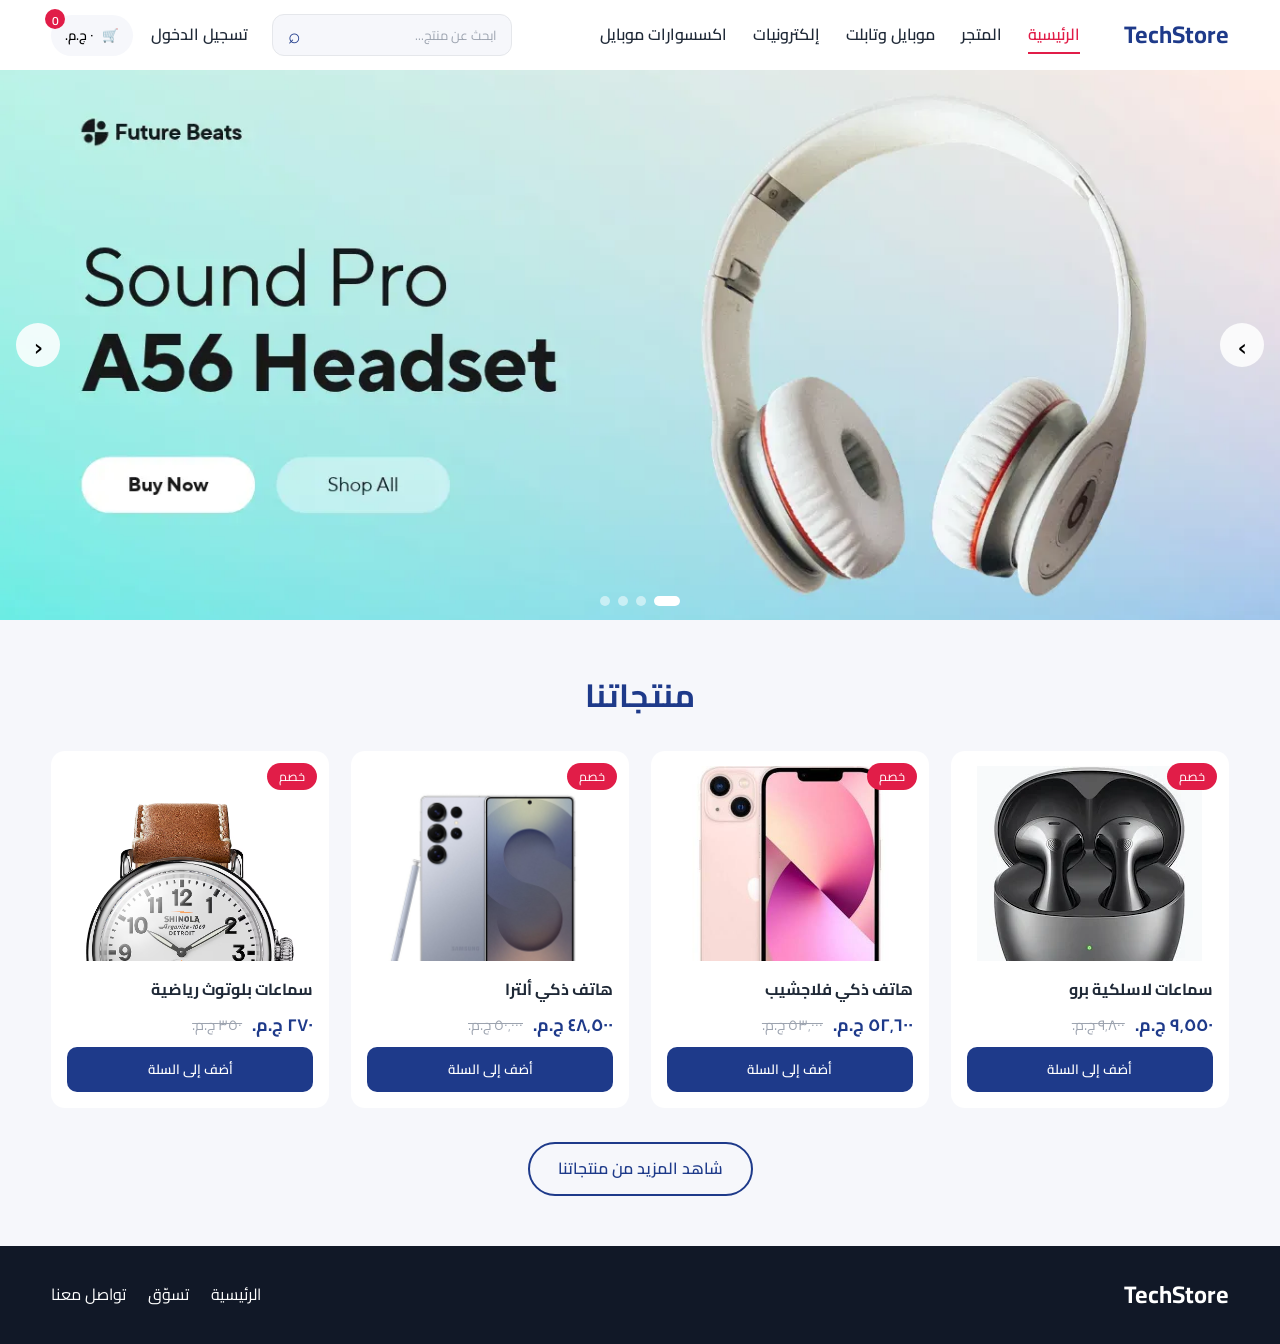
<file: index.html>
<!DOCTYPE html>
<html lang="ar" dir="rtl">
<head>
  <meta charset="UTF-8">
  <meta name="viewport" content="width=device-width, initial-scale=1">
  <title>الرئيسية | متجر الإلكترونيات</title>
  <link rel="preconnect" href="https://fonts.googleapis.com">
  <link href="https://fonts.googleapis.com/css2?family=Cairo:wght@400;600;700&display=swap" rel="stylesheet">
  <link rel="stylesheet" href="style.css">
</head>
<body>

  <!-- Header -->
  <header class="header" id="header">
    <div class="container header-inner">
      <button class="icon-btn menu-btn" id="menuBtn" aria-label="القائمة">☰</button>
      <a href="index.html" class="logo">TechStore</a>

      <nav class="nav" id="nav">
        <a href="index.html" class="active">الرئيسية</a>
        <a href="shop.html">المتجر</a>
        <a href="shop.html?cat=mobile">موبايل وتابلت</a>
        <a href="shop.html?cat=electronics">إلكترونيات</a>
        <a href="shop.html?cat=accessories">اكسسوارات موبايل</a>
      </nav>

<div class="search-box">
  <input
    type="search"
    id="searchInput"
    placeholder="ابحث عن منتج..."
    aria-label="ابحث عن منتج"
    autocomplete="off"
  >
  <button type="button" id="searchBtn" aria-label="بحث">⌕</button>
</div>

      <div class="header-actions">
        <a href="login.html" class="login-link">تسجيل الدخول</a>
        <button class="cart-btn" id="cartBtn" aria-label="السلة">
          🛒 <span class="cart-total" id="cartTotal">٠ ج.م.</span>
          <span class="cart-count" id="cartCount">0</span>
        </button>
      </div>
    </div>
  </header>

  <!-- Mobile drawer -->
  <div class="overlay" id="overlay"></div>
  <aside class="drawer" id="drawer">
    <button class="icon-btn close-btn" data-close>✕</button>
    <a href="index.html">الرئيسية</a>
    <a href="shop.html">المتجر</a>
    <a href="shop.html?cat=mobile">موبايل وتابلت</a>
    <a href="shop.html?cat=electronics">إلكترونيات</a>
    <a href="shop.html?cat=accessories">اكسسوارات موبايل</a>
    <a href="login.html">تسجيل الدخول</a>
  </aside>

  <!-- Cart sidebar -->
  <aside class="cart-panel" id="cartPanel">
    <div class="cart-head">
      <h3>السلة</h3>
      <button class="icon-btn" data-close>✕</button>
    </div>
    <ul class="cart-items" id="cartItems"></ul>
    <div class="cart-foot">
      <div class="cart-sum"><span>الإجمالي</span><strong id="cartSum">٠ ج.م.</strong></div>
      <button class="btn btn-block">إتمام الشراء</button>
    </div>
  </aside>

  <!-- Hero slider -->
  <section class="slider" id="slider">
    <div class="slides" id="slides">

      <div class="slide s1">
        <img src="image/slide1.webp" alt="سماعة Sound Pro A56">
      </div>

      <div class="slide s2">
        <img src="image/slide2.webp" alt="منتجات الإلكترونيات">
      </div>

      <div class="slide s3">
        <img src="image/slide3.webp" alt="أحدث المنتجات">
      </div>

      <div class="slide s4">
        <img src="image/slide4.webp" alt="عروض وخصومات">
      </div>

    </div>

    <button class="arrow prev" id="prev" aria-label="السابق">›</button>
    <button class="arrow next" id="next" aria-label="التالي">‹</button>
    <div class="dots" id="dots"></div>
  </section>


  <!-- Products -->
  <main class="container section" id="products">
    <h2 class="section-title">منتجاتنا</h2>
    <div class="grid" id="grid" data-limit="4"></div>
    <div class="center"><a href="shop.html" class="btn btn-outline">شاهد المزيد من منتجاتنا</a></div>
  </main>

  <!-- Footer -->
  <footer class="footer">
    <div class="container footer-inner">
      <a href="index.html" class="logo">TechStore</a>
      <nav>
        <a href="index.html">الرئيسية</a>
        <a href="shop.html">تسوّق</a>
        <a href="contact.html">تواصل معنا</a>
      </nav>
    </div>
  </footer>

  <div class="toast" id="toast">تمت الإضافة إلى السلة ✓</div>

  <script src="script.js"></script>
</body>
</html>
</file>
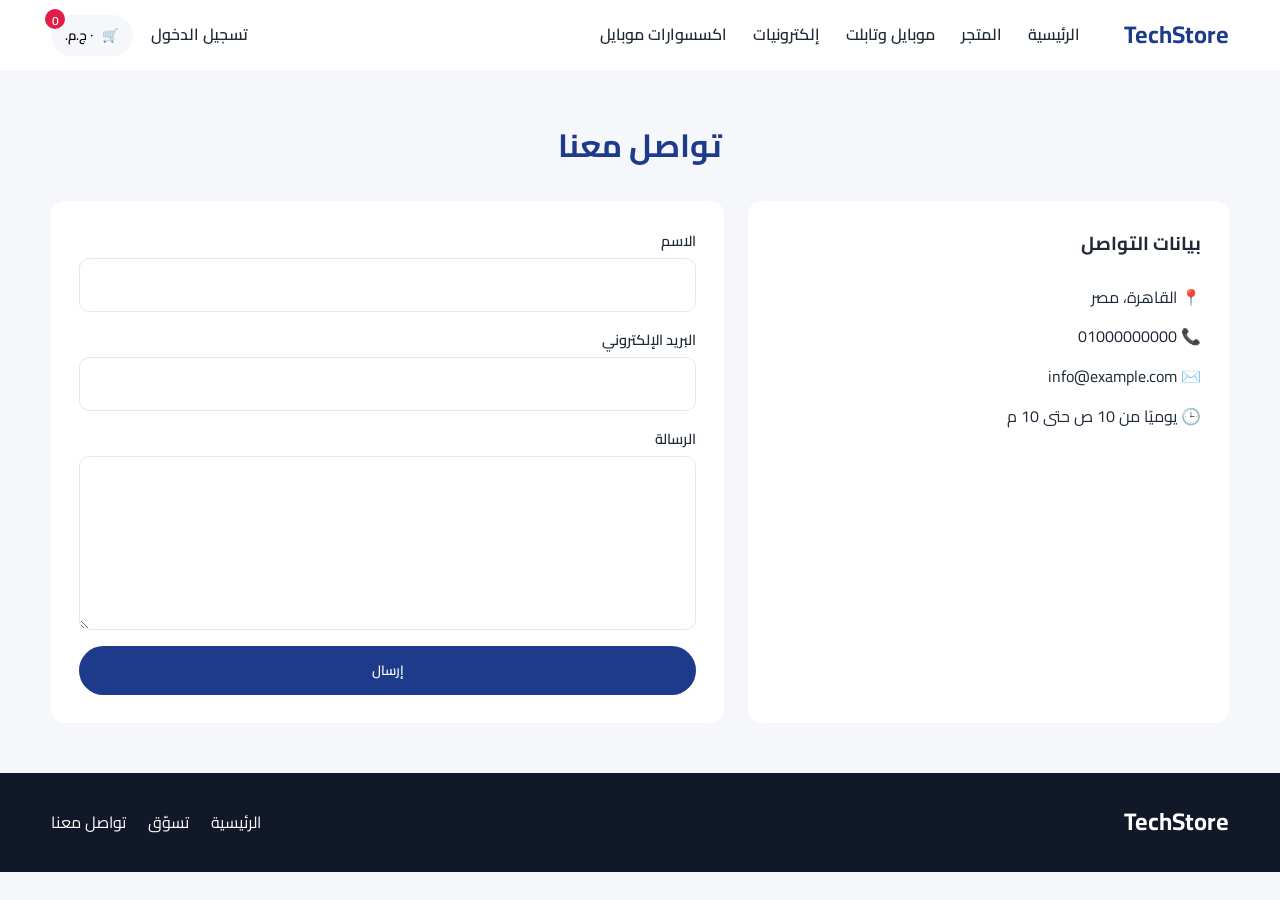
<file: contact.html>
<!DOCTYPE html>
<html lang="ar" dir="rtl">
<head>
  <meta charset="UTF-8">
  <meta name="viewport" content="width=device-width, initial-scale=1">
  <title>تواصل معنا | متجر الإلكترونيات</title>
  <link rel="preconnect" href="https://fonts.googleapis.com">
  <link href="https://fonts.googleapis.com/css2?family=Cairo:wght@400;600;700&display=swap" rel="stylesheet">
  <link rel="stylesheet" href="style.css">
</head>
<body>

  <!-- Header -->
  <header class="header" id="header">
    <div class="container header-inner">
      <button class="icon-btn menu-btn" id="menuBtn" aria-label="القائمة">☰</button>
      <a href="index.html" class="logo">TechStore</a>

      <nav class="nav" id="nav">
        <a href="index.html">الرئيسية</a>
        <a href="shop.html">المتجر</a>
        <a href="shop.html?cat=mobile">موبايل وتابلت</a>
        <a href="shop.html?cat=electronics">إلكترونيات</a>
        <a href="shop.html?cat=accessories">اكسسوارات موبايل</a>
      </nav>

      <div class="header-actions">
        <a href="login.html" class="login-link">تسجيل الدخول</a>
        <button class="cart-btn" id="cartBtn" aria-label="السلة">
          🛒 <span class="cart-total" id="cartTotal">٠ ج.م.</span>
          <span class="cart-count" id="cartCount">0</span>
        </button>
      </div>
    </div>
  </header>

  <!-- Mobile drawer -->
  <div class="overlay" id="overlay"></div>
  <aside class="drawer" id="drawer">
    <button class="icon-btn close-btn" data-close>✕</button>
    <a href="index.html">الرئيسية</a>
    <a href="shop.html">المتجر</a>
    <a href="shop.html?cat=mobile">موبايل وتابلت</a>
    <a href="shop.html?cat=electronics">إلكترونيات</a>
    <a href="shop.html?cat=accessories">اكسسوارات موبايل</a>
    <a href="login.html">تسجيل الدخول</a>
  </aside>

  <!-- Cart sidebar -->
  <aside class="cart-panel" id="cartPanel">
    <div class="cart-head">
      <h3>السلة</h3>
      <button class="icon-btn" data-close>✕</button>
    </div>
    <ul class="cart-items" id="cartItems"></ul>
    <div class="cart-foot">
      <div class="cart-sum"><span>الإجمالي</span><strong id="cartSum">٠ ج.م.</strong></div>
      <button class="btn btn-block">إتمام الشراء</button>
    </div>
  </aside>

  <main class="container section">
    <h2 class="section-title">تواصل معنا</h2>
    <div class="contact-grid">
      <div class="info-card">
        <h3>بيانات التواصل</h3><br>
        <p>📍 القاهرة، مصر</p>
        <p>📞 01000000000</p>
        <p>✉️ info@example.com</p>
        <p>🕒 يوميًا من 10 ص حتى 10 م</p>
      </div>
      <form class="form-card" data-msg="تم إرسال رسالتك ✓">
        <div class="field"><label for="n">الاسم</label><input id="n" required></div>
        <div class="field"><label for="e">البريد الإلكتروني</label><input id="e" type="email" required></div>
        <div class="field"><label for="m">الرسالة</label><textarea id="m" rows="5" required></textarea></div>
        <button class="btn btn-block" type="submit">إرسال</button>
      </form>
    </div>
  </main>

  <!-- Footer -->
  <footer class="footer">
    <div class="container footer-inner">
      <a href="index.html" class="logo">TechStore</a>
      <nav>
        <a href="index.html">الرئيسية</a>
        <a href="shop.html">تسوّق</a>
        <a href="contact.html">تواصل معنا</a>
      </nav>
    </div>
  </footer>

  <div class="toast" id="toast">تمت الإضافة إلى السلة ✓</div>

  <script src="script.js"></script>
</body>
</html>
</file>
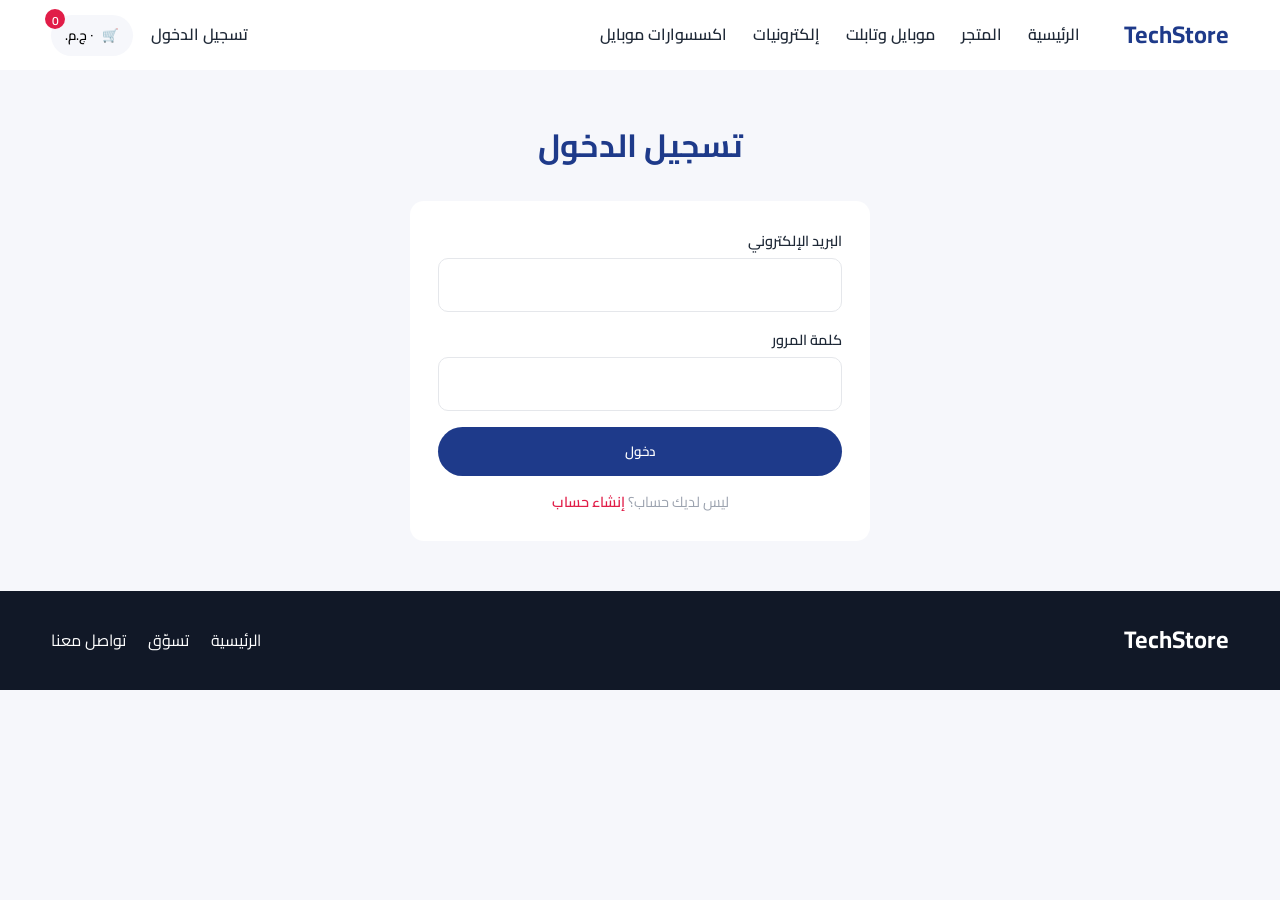
<file: login.html>
<!DOCTYPE html>
<html lang="ar" dir="rtl">
<head>
  <meta charset="UTF-8">
  <meta name="viewport" content="width=device-width, initial-scale=1">
  <title>تسجيل الدخول | متجر الإلكترونيات</title>
  <link rel="preconnect" href="https://fonts.googleapis.com">
  <link href="https://fonts.googleapis.com/css2?family=Cairo:wght@400;600;700&display=swap" rel="stylesheet">
  <link rel="stylesheet" href="style.css">
</head>
<body>

  <!-- Header -->
  <header class="header" id="header">
    <div class="container header-inner">
      <button class="icon-btn menu-btn" id="menuBtn" aria-label="القائمة">☰</button>
      <a href="index.html" class="logo">TechStore</a>

      <nav class="nav" id="nav">
        <a href="index.html">الرئيسية</a>
        <a href="shop.html">المتجر</a>
        <a href="shop.html?cat=mobile">موبايل وتابلت</a>
        <a href="shop.html?cat=electronics">إلكترونيات</a>
        <a href="shop.html?cat=accessories">اكسسوارات موبايل</a>
      </nav>

      <div class="header-actions">
        <a href="login.html" class="login-link">تسجيل الدخول</a>
        <button class="cart-btn" id="cartBtn" aria-label="السلة">
          🛒 <span class="cart-total" id="cartTotal">٠ ج.م.</span>
          <span class="cart-count" id="cartCount">0</span>
        </button>
      </div>
    </div>
  </header>

  <!-- Mobile drawer -->
  <div class="overlay" id="overlay"></div>
  <aside class="drawer" id="drawer">
    <button class="icon-btn close-btn" data-close>✕</button>
    <a href="index.html">الرئيسية</a>
    <a href="shop.html">المتجر</a>
    <a href="shop.html?cat=mobile">موبايل وتابلت</a>
    <a href="shop.html?cat=electronics">إلكترونيات</a>
    <a href="shop.html?cat=accessories">اكسسوارات موبايل</a>
    <a href="login.html">تسجيل الدخول</a>
  </aside>

  <!-- Cart sidebar -->
  <aside class="cart-panel" id="cartPanel">
    <div class="cart-head">
      <h3>السلة</h3>
      <button class="icon-btn" data-close>✕</button>
    </div>
    <ul class="cart-items" id="cartItems"></ul>
    <div class="cart-foot">
      <div class="cart-sum"><span>الإجمالي</span><strong id="cartSum">٠ ج.م.</strong></div>
      <button class="btn btn-block">إتمام الشراء</button>
    </div>
  </aside>

  <main class="container section">
    <h2 class="section-title">تسجيل الدخول</h2>
    <form class="form-card" data-msg="تم تسجيل الدخول ✓">
      <div class="field"><label for="u">البريد الإلكتروني</label><input id="u" type="email" required></div>
      <div class="field"><label for="p">كلمة المرور</label><input id="p" type="password" required></div>
      <button class="btn btn-block" type="submit">دخول</button>
      <p class="form-note">ليس لديك حساب؟ <a href="login.html">إنشاء حساب</a></p>
    </form>
  </main>

  <!-- Footer -->
  <footer class="footer">
    <div class="container footer-inner">
      <a href="index.html" class="logo">TechStore</a>
      <nav>
        <a href="index.html">الرئيسية</a>
        <a href="shop.html">تسوّق</a>
        <a href="contact.html">تواصل معنا</a>
      </nav>
    </div>
  </footer>

  <div class="toast" id="toast">تمت الإضافة إلى السلة ✓</div>

  <script src="script.js"></script>
</body>
</html>
</file>
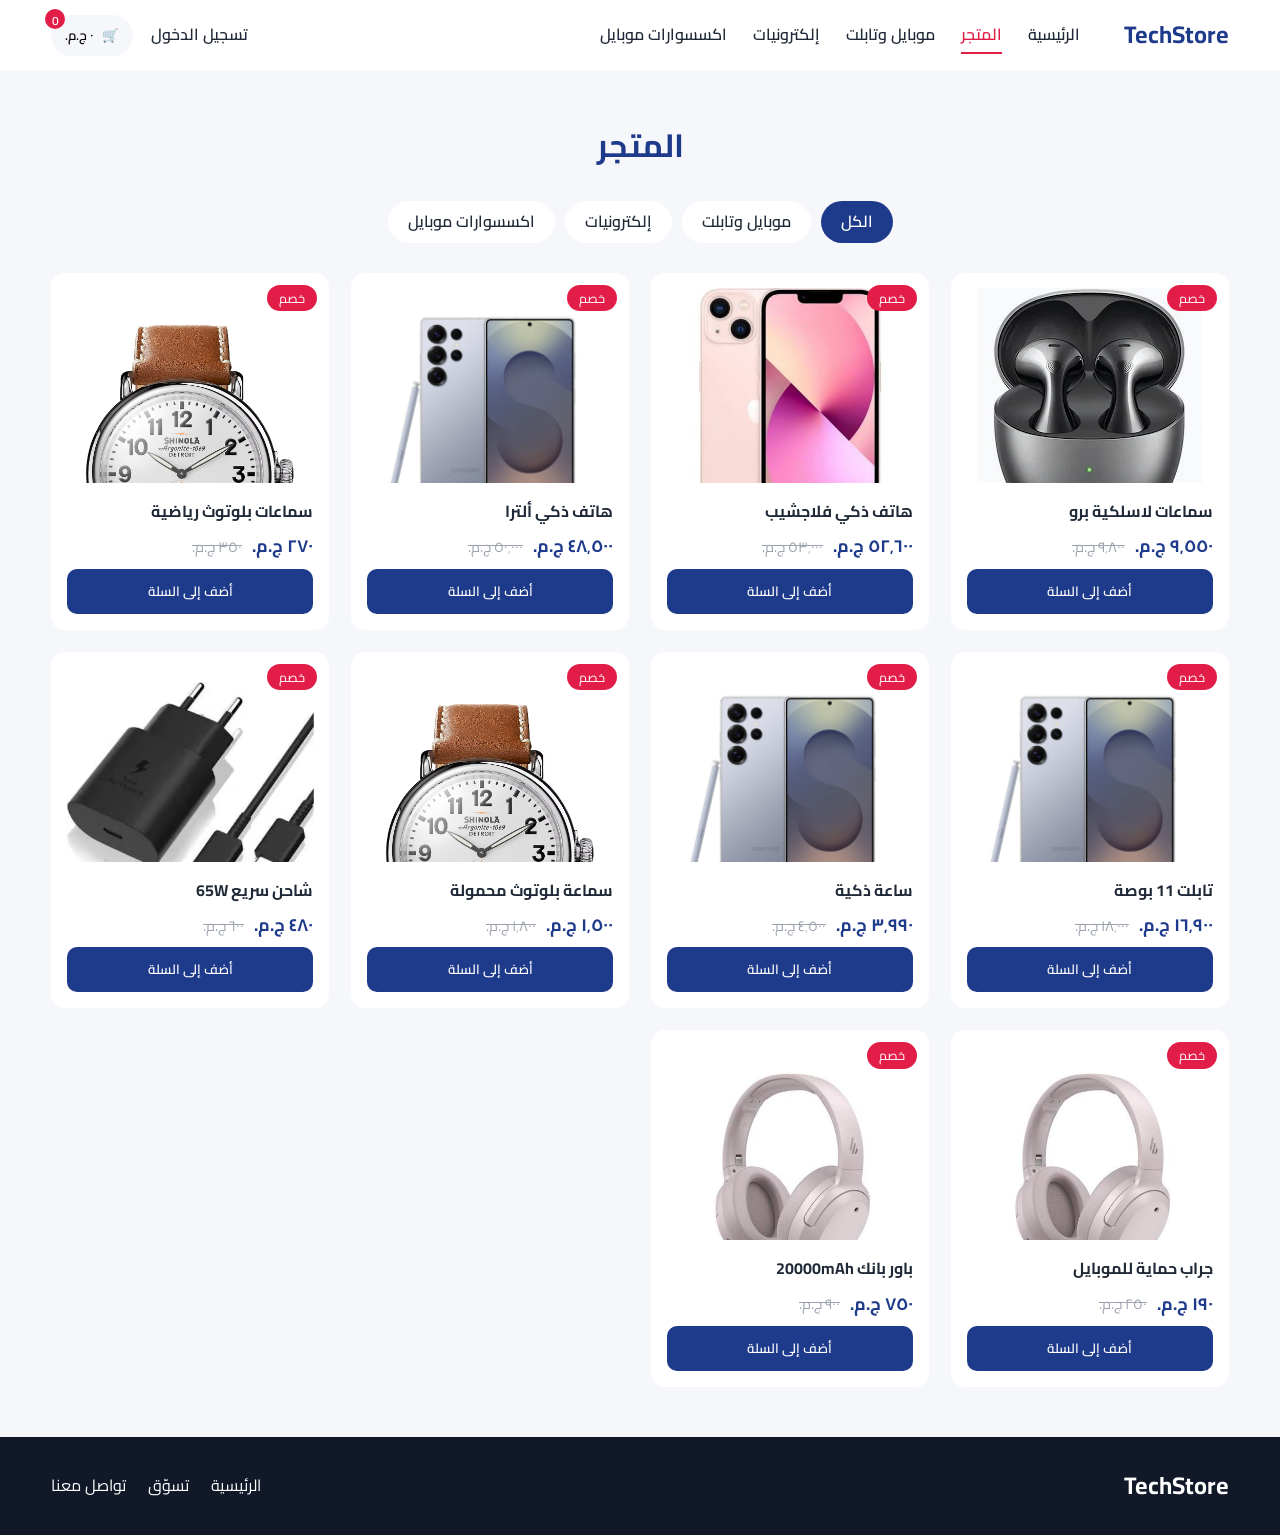
<file: shop.html>
<!DOCTYPE html>
<html lang="ar" dir="rtl">
<head>
  <meta charset="UTF-8">
  <meta name="viewport" content="width=device-width, initial-scale=1">
  <title>المتجر | متجر الإلكترونيات</title>
  <link rel="preconnect" href="https://fonts.googleapis.com">
  <link href="https://fonts.googleapis.com/css2?family=Cairo:wght@400;600;700&display=swap" rel="stylesheet">
  <link rel="stylesheet" href="style.css">
</head>
<body>

  <!-- Header -->
  <header class="header" id="header">
    <div class="container header-inner">
      <button class="icon-btn menu-btn" id="menuBtn" aria-label="القائمة">☰</button>
      <a href="index.html" class="logo">TechStore</a>

      <nav class="nav" id="nav">
        <a href="index.html">الرئيسية</a>
        <a href="shop.html" class="active">المتجر</a>
        <a href="shop.html?cat=mobile">موبايل وتابلت</a>
        <a href="shop.html?cat=electronics">إلكترونيات</a>
        <a href="shop.html?cat=accessories">اكسسوارات موبايل</a>
      </nav>

      <div class="header-actions">
        <a href="login.html" class="login-link">تسجيل الدخول</a>
        <button class="cart-btn" id="cartBtn" aria-label="السلة">
          🛒 <span class="cart-total" id="cartTotal">٠ ج.م.</span>
          <span class="cart-count" id="cartCount">0</span>
        </button>
      </div>
    </div>
  </header>

  <!-- Mobile drawer -->
  <div class="overlay" id="overlay"></div>
  <aside class="drawer" id="drawer">
    <button class="icon-btn close-btn" data-close>✕</button>
    <a href="index.html">الرئيسية</a>
    <a href="shop.html">المتجر</a>
    <a href="shop.html?cat=mobile">موبايل وتابلت</a>
    <a href="shop.html?cat=electronics">إلكترونيات</a>
    <a href="shop.html?cat=accessories">اكسسوارات موبايل</a>
    <a href="login.html">تسجيل الدخول</a>
  </aside>

  <!-- Cart sidebar -->
  <aside class="cart-panel" id="cartPanel">
    <div class="cart-head">
      <h3>السلة</h3>
      <button class="icon-btn" data-close>✕</button>
    </div>
    <ul class="cart-items" id="cartItems"></ul>
    <div class="cart-foot">
      <div class="cart-sum"><span>الإجمالي</span><strong id="cartSum">٠ ج.م.</strong></div>
      <button class="btn btn-block">إتمام الشراء</button>
    </div>
  </aside>

  <main class="container section" id="products">
    <div class="page-head"><h2 class="section-title" id="shopTitle">المتجر</h2></div>
    <div class="tabs">
      <a href="shop.html">الكل</a>
      <a href="shop.html?cat=mobile">موبايل وتابلت</a>
      <a href="shop.html?cat=electronics">إلكترونيات</a>
      <a href="shop.html?cat=accessories">اكسسوارات موبايل</a>
    </div>
    <div class="grid" id="grid"></div>
  </main>

  <!-- Footer -->
  <footer class="footer">
    <div class="container footer-inner">
      <a href="index.html" class="logo">TechStore</a>
      <nav>
        <a href="index.html">الرئيسية</a>
        <a href="shop.html">تسوّق</a>
        <a href="contact.html">تواصل معنا</a>
      </nav>
    </div>
  </footer>

  <div class="toast" id="toast">تمت الإضافة إلى السلة ✓</div>

  <script src="script.js"></script>
</body>
</html>
</file>
<file: style.css>
:root{
  --primary:#1e3a8a;
  --accent:#e11d48;
  --bg:#f6f7fb;
  --text:#1f2937;
  --muted:#9ca3af;
  --radius:14px;
}
*{box-sizing:border-box;margin:0;padding:0}
html{scroll-behavior:smooth}
body{font-family:'Cairo',sans-serif;background:var(--bg);color:var(--text);line-height:1.6}
a{color:inherit;text-decoration:none}
ul{list-style:none}
button{font-family:inherit;cursor:pointer;border:none;background:none}
.container{width:min(1200px,92%);margin-inline:auto}

/* Header */
.header{position:sticky;top:0;z-index:50;background:#fff;transition:box-shadow .3s}
.header.scrolled{box-shadow:0 4px 18px rgba(0,0,0,.08)}
.header-inner{display:flex;align-items:center;gap:24px;height:70px}
.logo{font-weight:700;font-size:1.5rem;color:var(--primary)}
.nav{display:flex;gap:26px;margin-inline-start:20px;flex:1}
.nav a{position:relative;font-weight:600;padding:6px 0;transition:color .2s}
.nav a::after{content:"";position:absolute;bottom:0;right:0;width:0;height:2px;background:var(--accent);transition:width .3s}
.nav a:hover,.nav a.active{color:var(--accent)}
.nav a:hover::after,.nav a.active::after{width:100%}
.header-actions{display:flex;align-items:center;gap:18px}
.login-link{font-weight:600}
.login-link:hover{color:var(--accent)}
.cart-btn{position:relative;display:flex;align-items:center;gap:8px;padding:8px 14px;border-radius:30px;background:var(--bg);font-weight:600}
.cart-count{position:absolute;top:-6px;left:-6px;min-width:20px;height:20px;border-radius:50%;background:var(--accent);color:#fff;font-size:.75rem;display:grid;place-items:center}
.icon-btn{font-size:1.4rem;padding:6px 10px}
.menu-btn{display:none}

/* Drawer & overlay */
.overlay{position:fixed;inset:0;background:rgba(0,0,0,.45);opacity:0;visibility:hidden;transition:.3s;z-index:90}
.overlay.show{opacity:1;visibility:visible}
.drawer{position:fixed;top:0;right:0;width:270px;height:100%;background:#fff;z-index:100;padding:20px;display:flex;flex-direction:column;gap:6px;transform:translateX(100%);transition:transform .35s}
.drawer.open{transform:none}
.drawer a{padding:12px 6px;border-bottom:1px solid #eee;font-weight:600}
.close-btn{align-self:flex-start}

/* Cart panel */
.cart-panel{position:fixed;top:0;left:0;width:min(380px,100%);height:100%;background:#fff;z-index:100;display:flex;flex-direction:column;transform:translateX(-100%);transition:transform .35s}
.cart-panel.open{transform:none}
.cart-head{display:flex;justify-content:space-between;align-items:center;padding:16px 20px;border-bottom:1px solid #eee}
.cart-items{flex:1;overflow:auto;padding:12px 20px}
.cart-empty{text-align:center;color:var(--muted);margin-top:40px}
.cart-item{display:flex;align-items:center;gap:12px;padding:12px 0;border-bottom:1px solid #f0f0f0}
.cart-item .thumb{width:54px;height:54px;border-radius:10px;display:grid;place-items:center;font-size:1.6rem}
.cart-item .info{flex:1;font-size:.9rem}
.cart-item .info b{display:block}
.qty{display:flex;align-items:center;gap:8px;margin-top:4px}
.qty button{width:24px;height:24px;border-radius:6px;background:var(--bg);font-weight:700}
.remove{color:var(--accent);font-size:1.1rem}
.cart-foot{padding:16px 20px;border-top:1px solid #eee}
.cart-sum{display:flex;justify-content:space-between;margin-bottom:12px;font-size:1.1rem}

/* Buttons */
.btn{display:inline-block;padding:12px 28px;border-radius:30px;background:var(--primary);color:#fff;font-weight:600;transition:.25s}
.btn:hover{background:var(--accent);transform:translateY(-2px)}
.btn-block{width:100%}
.btn-outline{background:transparent;color:var(--primary);border:2px solid var(--primary)}
.btn-outline:hover{color:#fff}


/* Slider */
.slider {
  position: relative;
  overflow: hidden;
  height: min(550px, 55vw);
  min-height: 230px;
}

.slides {
  display: flex;
  height: 100%;
  direction: ltr;
  transition: transform 0.7s ease;
}

.slide {
  flex: 0 0 100%;
  min-width: 100%;
  height: 100%;
  overflow: hidden;
  position: relative;
  display: grid;
  place-items: center;
  text-align: center;
  color: #fff;
  direction: rtl;
}

/* Images inside slides */
.slide img {
  position: absolute;
  inset: 0;
  display: block;
  width: 100%;
  height: 100%;
  object-fit: cover;
  object-position: center;
}

/* Keep text readable if you add text over an image */
.slide > div {
  position: relative;
  z-index: 1;
}

.arrow {
  position: absolute;
  z-index: 2;
  top: 50%;
  transform: translateY(-50%);
  width: 44px;
  height: 44px;
  border-radius: 50%;
  background: rgba(255, 255, 255, 0.85);
  font-size: 1.8rem;
  line-height: 1;
  transition: 0.2s;
}

.arrow:hover {
  background: #fff;
}

.prev {
  right: 16px;
}

.next {
  left: 16px;
}

.dots {
  position: absolute;
  z-index: 2;
  bottom: 14px;
  width: 100%;
  display: flex;
  justify-content: center;
  gap: 8px;
}

.dots button {
  width: 10px;
  height: 10px;
  border-radius: 50%;
  background: rgba(255, 255, 255, 0.5);
  transition: 0.3s;
}

.dots button.active {
  background: #fff;
  width: 26px;
  border-radius: 6px;
}

@media (max-width: 768px) {
  .slider {
    height: 300px;
    min-height: 0;
  }
}

@media (max-width: 480px) {
  .slider {
    height: 220px;
  }
}


/* Products */
.section{padding:50px 0}
.section-title{text-align:center;font-size:2rem;margin-bottom:30px;color:var(--primary)}
.grid{display:grid;grid-template-columns:repeat(auto-fill,minmax(250px,1fr));gap:22px}
.card{position:relative;background:#fff;border-radius:var(--radius);overflow:hidden;transition:.3s;display:flex;flex-direction:column}
.card:hover{transform:translateY(-6px);box-shadow:0 14px 30px rgba(0,0,0,.1)}
.card .img{height:210px;display:grid;place-items:center;font-size:4.5rem;transition:transform .4s}
.card:hover .img{transform:scale(1.08)}
.badge{position:absolute;top:12px;right:12px;background:var(--accent);color:#fff;font-size:.8rem;padding:3px 12px;border-radius:20px;z-index:2}
.card .body{padding:16px;display:flex;flex-direction:column;gap:8px;flex:1}
.card h3{font-size:1rem}
.price{display:flex;gap:10px;align-items:center;margin-top:auto}
.price .new{font-weight:700;color:var(--primary);font-size:1.1rem}
.price .old{color:var(--muted);text-decoration:line-through;font-size:.9rem}
.add{padding:10px;border-radius:10px;background:var(--primary);color:#fff;font-weight:600;transition:.25s}
.add:hover{background:var(--accent)}
.center{text-align:center;margin-top:34px}

/* Footer */
.footer{background:#111827;color:#fff;padding:30px 0}
.footer .logo{color:#fff}
.footer-inner{display:flex;justify-content:space-between;align-items:center;flex-wrap:wrap;gap:14px}
.footer nav{display:flex;gap:22px}
.footer nav a:hover{color:var(--accent)}

/* Toast */
.toast{position:fixed;bottom:24px;left:50%;transform:translate(-50%,80px);background:#111827;color:#fff;padding:12px 24px;border-radius:30px;opacity:0;transition:.4s;z-index:200}
.toast.show{transform:translate(-50%,0);opacity:1}

/* Reveal on scroll */
.reveal{opacity:0;transform:translateY(30px);transition:.7s}
.reveal.in{opacity:1;transform:none}

/* Responsive */
@media(max-width:860px){
  .nav,.login-link{display:none}
  .menu-btn{display:block}
  .header-inner{gap:10px}
  .logo{margin-inline-end:auto}
}

/* Inner pages */
.page-head{text-align:center;margin-bottom:26px}
.tabs{display:flex;justify-content:center;flex-wrap:wrap;gap:10px;margin-bottom:30px}
.tabs a{padding:8px 20px;border-radius:30px;background:#fff;font-weight:600;transition:.25s}
.tabs a:hover,.tabs a.active{background:var(--primary);color:#fff}
.contact-grid{display:grid;grid-template-columns:1fr 1.4fr;gap:24px}
.info-card,.form-card{background:#fff;border-radius:var(--radius);padding:28px}
.info-card p{margin-bottom:14px}
.form-card{max-width:460px;margin-inline:auto;width:100%}
.contact-grid .form-card{max-width:none}
.field{display:flex;flex-direction:column;gap:6px;margin-bottom:16px}
.field label{font-weight:600;font-size:.9rem}
.field input,.field textarea{font-family:inherit;padding:11px 14px;border:1.5px solid #e5e7eb;border-radius:10px;font-size:1rem;outline:none;transition:border .2s}
.field input:focus,.field textarea:focus{border-color:var(--primary)}
.form-note{text-align:center;margin-top:14px;font-size:.9rem;color:var(--muted)}
.form-note a{color:var(--accent);font-weight:600}
@media(max-width:760px){.contact-grid{grid-template-columns:1fr}}
.img {
  height: 220px;
  display: flex;
  align-items: center;
  justify-content: center;
  overflow: hidden;
  padding: 15px;
  border-radius: 12px;
}

.img img {
  width: 100%;
  height: 100%;
  object-fit: contain;
  display: block;
  transition: transform 0.3s ease;
}

.card:hover .img img {
  transform: scale(1.06);
}
.thumb img {
  width: 100%;
  height: 100%;
  object-fit: contain;
}


/* Header Search */
.search-box {
  display: flex;
  align-items: center;
  width: 240px;
  height: 42px;
  flex-shrink: 0;
  background: #f6f7fb;
  border: 1px solid #e5e7eb;
  border-radius: 12px;
  overflow: hidden;
  transition: all 0.25s ease;
}

.search-box:hover {
  border-color: #cbd5e1;
}

.search-box:focus-within {
  background: #fff;
  border-color: var(--primary);
  box-shadow: 0 0 0 3px rgba(30, 58, 138, 0.09);
}

.search-box input {
  flex: 1;
  width: 100%;
  min-width: 0;
  height: 100%;
  padding: 0 14px;
  border: none;
  outline: none;
  background: transparent;
  color: var(--text);
  font-family: inherit;
  font-size: 13px;
  text-align: right;
  direction: rtl;
}

.search-box input::placeholder {
  color: #9ca3af;
  transition: color 0.2s ease;
}

.search-box input:focus::placeholder {
  color: #cbd5e1;
}

.search-box button {
  display: grid;
  place-items: center;
  flex-shrink: 0;
  width: 42px;
  height: 100%;
  color: var(--primary);
  font-size: 21px;
  transition: background 0.2s ease, color 0.2s ease;
}

.search-box button:hover {
  background: var(--primary);
  color: #fff;
}

/* Tablet */
@media (max-width: 1100px) {
  .header-inner {
    gap: 14px;
  }

  .nav {
    gap: 14px;
    margin-inline-start: 0;
  }

  .search-box {
    width: 200px;
  }
}

/* Mobile */
@media (max-width: 860px) {
  .search-box {
    width: min(190px, 35vw);
    min-width: 100px;
    height: 38px;
  }

  .header-actions {
    gap: 8px;
  }

  .search-box input {
    padding-inline: 9px;
    font-size: 12px;
  }

  .search-box button {
    width: 34px;
  }
}

@media (max-width: 380px) {
  .search-box {
    width: 115px;
    min-width: 0;
  }
}
</file>
